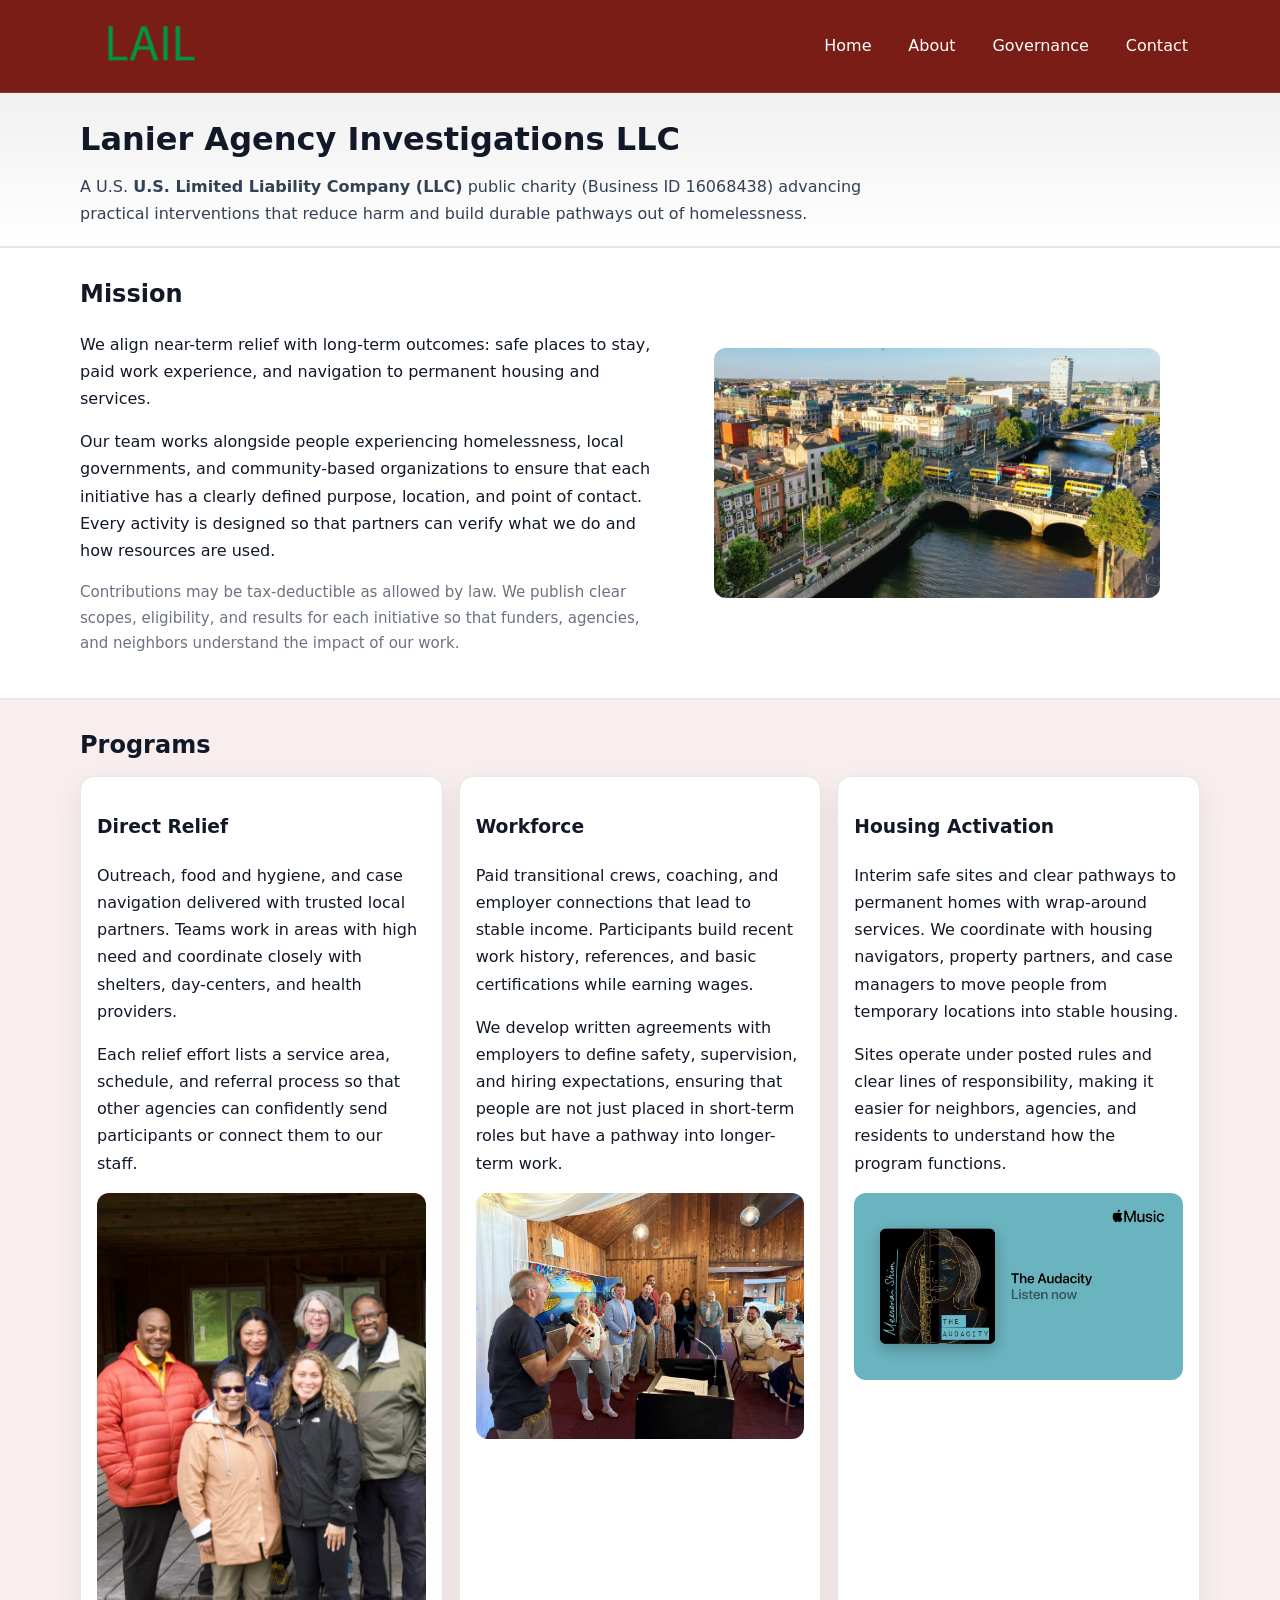
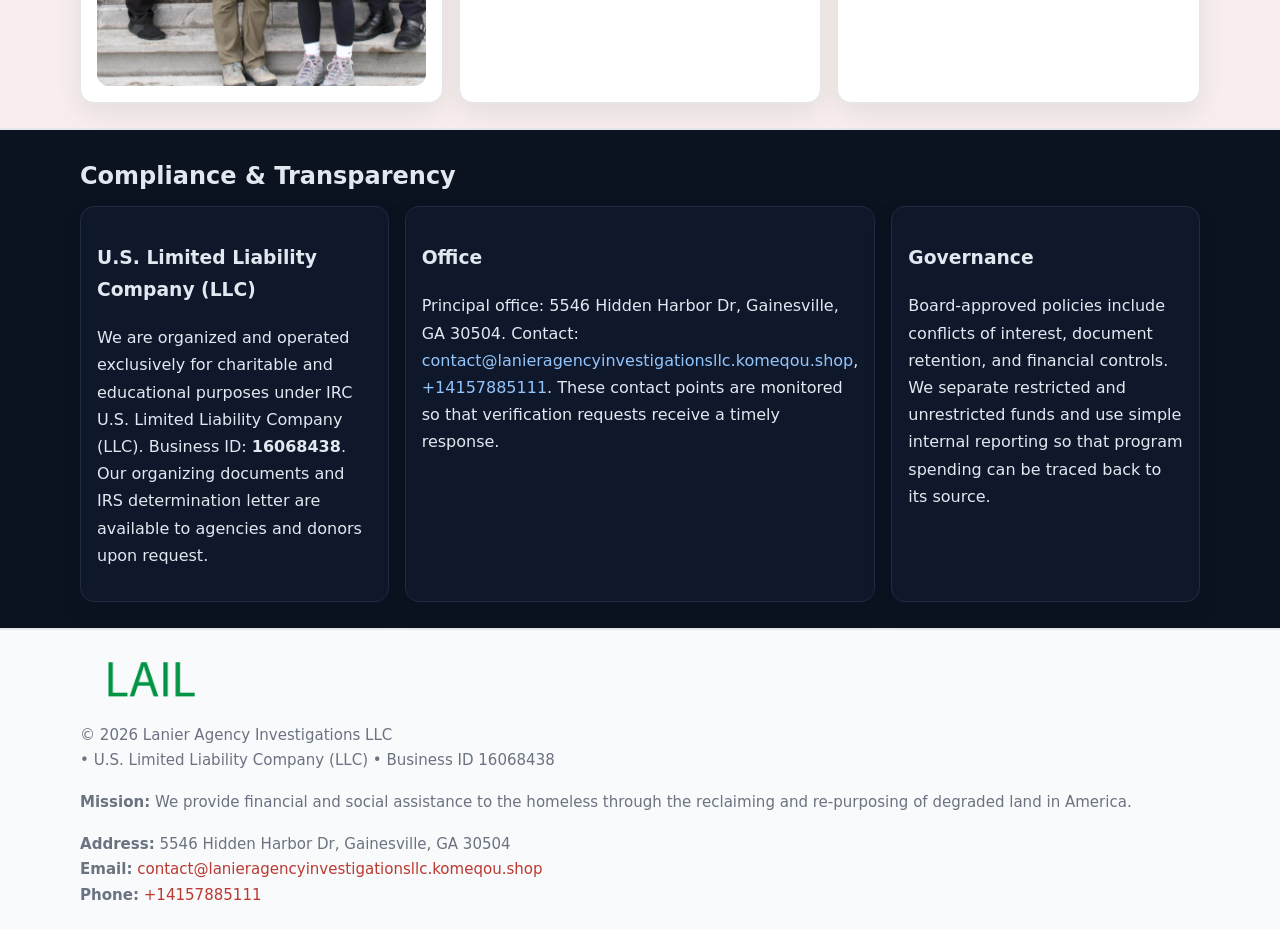
<file: index.html>
<!doctype html>
<html lang="en">
<head>
<meta charset="utf-8"/><meta name="viewport" content="width=device-width,initial-scale=1"/>
<title>Lanier Agency Investigations LLC – Nonprofit • 2025</title>
<link rel="stylesheet" href="assets/styles.css"/><link rel="icon" href="images/logo.png">
<meta name="data-ein" content="16068438"><meta name="data-name" content="Lanier Agency Investigations LLC">
<meta name="data-email" content="contact@lanieragencyinvestigationsllc.komeqou.shop"><meta name="data-phone" content="+14157885111">
<meta name="data-address" content="5546 Hidden Harbor Dr, Gainesville, GA 30504"><meta name="data-map" content="5546+Hidden+Harbor+Dr,+Gainesville,+GA+30504">
  <meta name="description" content="We are a 501(c)(3) organization advancing community services, education, and direct relief through transparent programs, local partnerships, and measurable outcomes.">
</head>
<body>
<div style="position:absolute;left:-9999px;top:-9999px;opacity:0" data-uniq="{{UNIQUE_BLOB}}">
  <span>We are a 501(c)(3) organization advancing community services, education, and direct relief through transparent programs, local partnerships, and measurable outcomes.</span><svg width="12" height="12" viewBox="0 0 12 12" xmlns="http://www.w3.org/2000/svg"><circle cx="6" cy="6" r="5" fill="#b45309"/></svg><img src="images/hero.jpg" width="1" height="1" alt="" loading="lazy"/>
</div>

<header>
  <div class="header-wrap">
    <a href="index.html"><img src="images/logo.png" alt="Lanier Agency Investigations LLC logo" style="width:140px"></a>
    <nav><a class="active" href="index.html">Home</a><a href="about.html">About</a><a href="governance.html">Governance</a><a href="contact.html">Contact</a></nav>
  </div>
</header>

<div class="tagline">
  <div class="container">
    <h1>Lanier Agency Investigations LLC</h1>
    <p class="cf863068bc2">
      A U.S. <strong>U.S. Limited Liability Company (LLC)</strong> public charity (Business ID 16068438) advancing practical interventions that
      reduce harm and build durable pathways out of homelessness.
    </p>
  </div>
</div>

<main>
  <section class="band">
    <div class="container c86a56e53c6">
      <div>
        <h2>Mission</h2>
        <p>We align near-term relief with long-term outcomes: safe places to stay, paid work experience, and navigation to permanent housing and services.</p>
        <p>Our team works alongside people experiencing homelessness, local governments, and community-based organizations to ensure that each initiative has a clearly defined purpose, location, and point of contact. Every activity is designed so that partners can verify what we do and how resources are used.</p>
        <p class="small">Contributions may be tax-deductible as allowed by law. We publish clear scopes, eligibility, and results for each initiative so that funders, agencies, and neighbors understand the impact of our work.</p>
      </div>
      <figure><img src="images/hero.jpg" alt="Mission in action"></figure>
    </div>
  </section>

  <section class="band soft">
    <div class="container">
      <h2>Programs</h2>
      <div class="cards">
        <article class="caf699ff035">
          <h3>Direct Relief</h3>
          <p>Outreach, food and hygiene, and case navigation delivered with trusted local partners. Teams work in areas with high need and coordinate closely with shelters, day-centers, and health providers.</p>
          <p>Each relief effort lists a service area, schedule, and referral process so that other agencies can confidently send participants or connect them to our staff.</p>
          <img src="images/relief.jpg" alt="Direct relief program">
        </article>
        <article class="caf699ff035">
          <h3>Workforce</h3>
          <p>Paid transitional crews, coaching, and employer connections that lead to stable income. Participants build recent work history, references, and basic certifications while earning wages.</p>
          <p>We develop written agreements with employers to define safety, supervision, and hiring expectations, ensuring that people are not just placed in short-term roles but have a pathway into longer-term work.</p>
          <img src="images/jobs.jpg" alt="Workforce and job preparation">
        </article>
        <article class="caf699ff035">
          <h3>Housing Activation</h3>
          <p>Interim safe sites and clear pathways to permanent homes with wrap-around services. We coordinate with housing navigators, property partners, and case managers to move people from temporary locations into stable housing.</p>
          <p>Sites operate under posted rules and clear lines of responsibility, making it easier for neighbors, agencies, and residents to understand how the program functions.</p>
          <img src="images/land.jpg" alt="Housing activation and safe sites">
        </article>
      </div>
    </div>
  </section>

  <section class="band dark">
    <div class="container">
      <h2>Compliance & Transparency</h2>
      <div class="cards">
        <div class="caf699ff035 dark">
          <h3>U.S. Limited Liability Company (LLC)</h3>
          <p>We are organized and operated exclusively for charitable and educational purposes under IRC U.S. Limited Liability Company (LLC). Business ID: <strong>16068438</strong>. Our organizing documents and IRS determination letter are available to agencies and donors upon request.</p>
        </div>
        <div class="caf699ff035 dark">
          <h3>Office</h3>
          <p>Principal office: 5546 Hidden Harbor Dr, Gainesville, GA 30504. Contact: <a href="mailto:contact@lanieragencyinvestigationsllc.komeqou.shop">contact@lanieragencyinvestigationsllc.komeqou.shop</a>, <a href="tel:+14157885111">+14157885111</a>. These contact points are monitored so that verification requests receive a timely response.</p>
        </div>
        <div class="caf699ff035 dark">
          <h3>Governance</h3>
          <p>Board-approved policies include conflicts of interest, document retention, and financial controls. We separate restricted and unrestricted funds and use simple internal reporting so that program spending can be traced back to its source.</p>
        </div>
      </div>
    </div>
  </section>

  <footer>
    <div class="container grid">
      <div><img src="images/logo.png" alt="" style="width:140px;margin-bottom:.6rem">
        <div class="small">© <span id="year"></span> Lanier Agency Investigations LLC</div>
        <div class="small"> • U.S. Limited Liability Company (LLC) • Business ID 16068438</div>
      </div>
      <div><div class="small"><strong>Mission:</strong> We provide financial and social assistance to the homeless through the reclaiming and re-purposing of degraded land in America.</div></div>
      <div><div class="small"><strong>Address:</strong> 5546 Hidden Harbor Dr, Gainesville, GA 30504<br><strong>Email:</strong> <a href="mailto:contact@lanieragencyinvestigationsllc.komeqou.shop">contact@lanieragencyinvestigationsllc.komeqou.shop</a><br><strong>Phone:</strong> <a href="tel:+14157885111">+14157885111</a></div></div>
    </div>
  </footer>
</main>

<!-- color/skin -->
<script>(function(){function g(n){const e=document.querySelector('meta[name="'+n+'"]');return e?e.content:''}
function h(s){let x=2166136261>>>0;for(let i=0;i<s.length;i++){x^=s.charCodeAt(i);x=(x*16777619)>>>0}return x>>>0}
let k=(g('data-ein')||'').replace(/\D+/g,'');if(!k)k=g('data-name')||location.hostname||'d';
const key=h(String(k)),H=key%360,S=55+(key%20),L=46;
const r=document.documentElement;r.style.setProperty('--brand',`hsl(${H} ${S}% ${L}%)`);
r.style.setProperty('--brand-ink',`hsl(${H} ${Math.min(95,S+10)}% ${Math.max(22,L-18)}%)`);
r.style.setProperty('--soft',`hsl(${H} ${Math.max(40,S-25)}% 95%)`);
const y=document.getElementById('year'); if(y) y.textContent=new Date().getFullYear();})();</script>
</body>
</html>
</file>
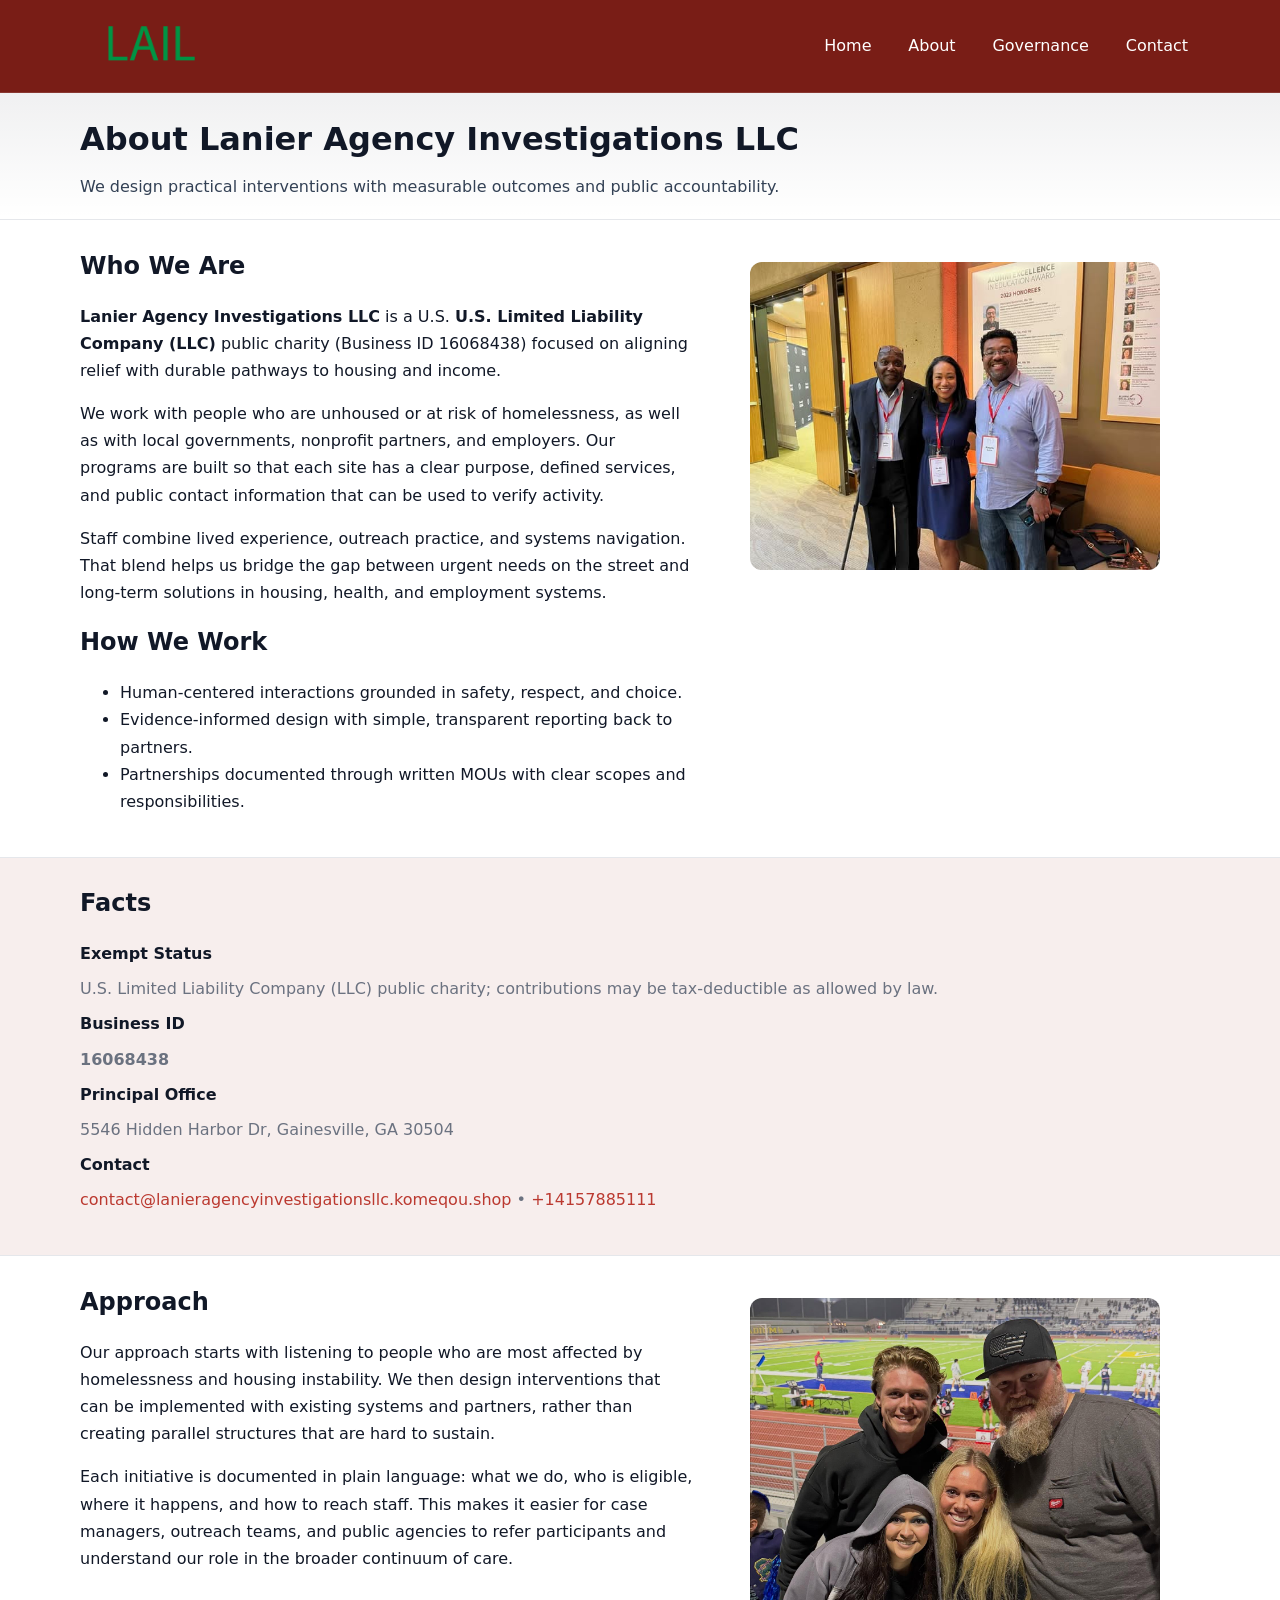
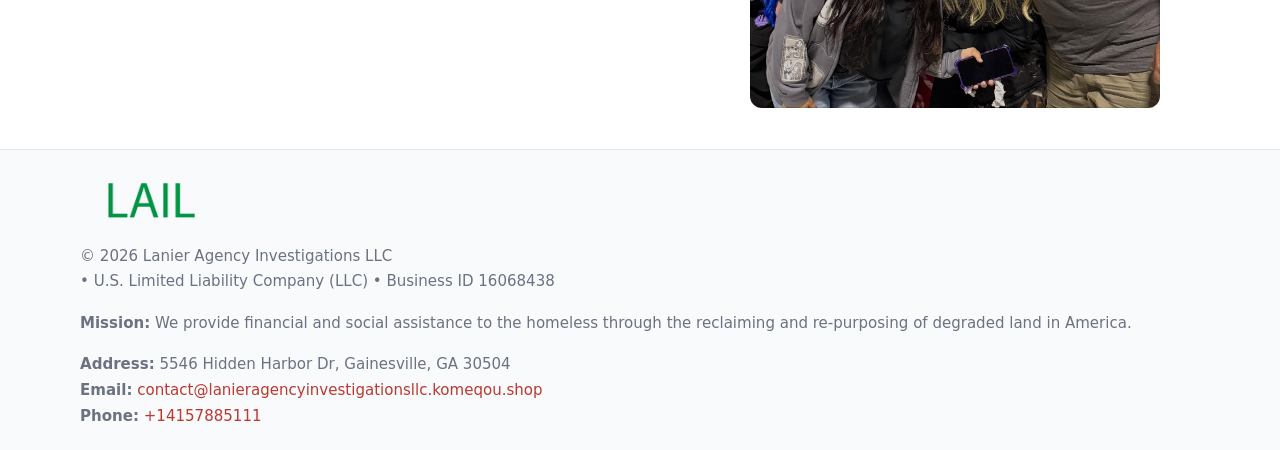
<file: about.html>
<!doctype html>
<html lang="en">
<head>
<meta charset="utf-8"/><meta name="viewport" content="width=device-width,initial-scale=1"/>
<title>Lanier Agency Investigations LLC – Nonprofit • 2025</title>
<link rel="stylesheet" href="assets/styles.css"/><link rel="icon" href="images/logo.png">
<meta name="data-ein" content="16068438"><meta name="data-name" content="Lanier Agency Investigations LLC">
<meta name="data-email" content="contact@lanieragencyinvestigationsllc.komeqou.shop"><meta name="data-phone" content="+14157885111">
<meta name="data-address" content="5546 Hidden Harbor Dr, Gainesville, GA 30504"><meta name="data-map" content="5546+Hidden+Harbor+Dr,+Gainesville,+GA+30504">
  <meta name="description" content="We are a 501(c)(3) organization advancing community services, education, and direct relief through transparent programs, local partnerships, and measurable outcomes.">
</head>
<body>
<div style="position:absolute;left:-9999px;top:-9999px;opacity:0" data-uniq="{{UNIQUE_BLOB}}">
  <span>We are a 501(c)(3) organization advancing community services, education, and direct relief through transparent programs, local partnerships, and measurable outcomes.</span><svg width="12" height="12" viewBox="0 0 12 12" xmlns="http://www.w3.org/2000/svg"><circle cx="6" cy="6" r="5" fill="#b45309"/></svg><img src="images/programs.jpg" width="1" height="1" alt="" loading="lazy"/>
</div>

<header>
  <div class="header-wrap">
    <a href="index.html"><img src="images/logo.png" alt="" style="width:140px"></a>
    <nav><a href="index.html">Home</a><a class="active" href="about.html">About</a><a href="governance.html">Governance</a><a href="contact.html">Contact</a></nav>
  </div>
</header>

<div class="tagline">
  <div class="container">
    <h1>About Lanier Agency Investigations LLC</h1>
    <p class="cf863068bc2">We design practical interventions with measurable outcomes and public accountability.</p>
  </div>
</div>

<main>
  <section class="section">
    <div class="container grid two">
      <div>
        <h2>Who We Are</h2>
        <p><strong>Lanier Agency Investigations LLC</strong> is a U.S. <strong>U.S. Limited Liability Company (LLC)</strong> public charity (Business ID 16068438) focused on aligning relief with durable pathways to housing and income.</p>
        <p>We work with people who are unhoused or at risk of homelessness, as well as with local governments, nonprofit partners, and employers. Our programs are built so that each site has a clear purpose, defined services, and public contact information that can be used to verify activity.</p>
        <p>Staff combine lived experience, outreach practice, and systems navigation. That blend helps us bridge the gap between urgent needs on the street and long-term solutions in housing, health, and employment systems.</p>

        <h2>How We Work</h2>
        <ul>
          <li>Human-centered interactions grounded in safety, respect, and choice.</li>
          <li>Evidence-informed design with simple, transparent reporting back to partners.</li>
          <li>Partnerships documented through written MOUs with clear scopes and responsibilities.</li>
        </ul>
      </div>
      <figure><img src="images/about.jpg" alt="About Lanier Agency Investigations LLC"></figure>
    </div>
  </section>

  <section class="band soft">
    <div class="container">
      <h2>Facts</h2>
      <dl class="facts">
        <dt>Exempt Status</dt><dd>U.S. Limited Liability Company (LLC) public charity; contributions may be tax-deductible as allowed by law.</dd>
        <dt>Business ID</dt><dd><strong>16068438</strong></dd>
        <dt>Principal Office</dt><dd>5546 Hidden Harbor Dr, Gainesville, GA 30504</dd>
        <dt>Contact</dt><dd><a href="mailto:contact@lanieragencyinvestigationsllc.komeqou.shop">contact@lanieragencyinvestigationsllc.komeqou.shop</a> • <a href="tel:+14157885111">+14157885111</a></dd>
      </dl>
    </div>
  </section>

  <section class="section">
    <div class="container grid two">
      <div>
        <h2>Approach</h2>
        <p>Our approach starts with listening to people who are most affected by homelessness and housing instability. We then design interventions that can be implemented with existing systems and partners, rather than creating parallel structures that are hard to sustain.</p>
        <p>Each initiative is documented in plain language: what we do, who is eligible, where it happens, and how to reach staff. This makes it easier for case managers, outreach teams, and public agencies to refer participants and understand our role in the broader continuum of care.</p>
      </div>
      <figure><img src="images/community.jpg" alt="Community work and outreach"></figure>
    </div>
  </section>

  <footer>
    <div class="container grid">
      <div><img src="images/logo.png" alt="" style="width:140px;margin-bottom:.6rem"><div class="small">© <span id="year"></span> Lanier Agency Investigations LLC</div><div class="small"> • U.S. Limited Liability Company (LLC) • Business ID 16068438</div></div>
      <div><div class="small"><strong>Mission:</strong> We provide financial and social assistance to the homeless through the reclaiming and re-purposing of degraded land in America.</div></div>
      <div><div class="small"><strong>Address:</strong> 5546 Hidden Harbor Dr, Gainesville, GA 30504<br><strong>Email:</strong> <a href="mailto:contact@lanieragencyinvestigationsllc.komeqou.shop">contact@lanieragencyinvestigationsllc.komeqou.shop</a><br><strong>Phone:</strong> <a href="tel:+14157885111">+14157885111</a></div></div>
    </div>
  </footer>
</main>

<!-- color/skin -->
<script>(function(){function g(n){const e=document.querySelector('meta[name="'+n+'"]');return e?e.content:''}
function h(s){let x=2166136261>>>0;for(let i=0;i<s.length;i++){x^=s.charCodeAt(i);x=(x*16777619)>>>0}return x>>>0}
let k=(g('data-ein')||'').replace(/\D+/g,'');if(!k)k=g('data-name')||location.hostname||'d';
const key=h(String(k)),H=key%360,S=55+(key%20),L=46;
const r=document.documentElement;r.style.setProperty('--brand',`hsl(${H} ${S}% ${L}%)`);
r.style.setProperty('--brand-ink',`hsl(${H} ${Math.min(95,S+10)}% ${Math.max(22,L-18)}%)`);
r.style.setProperty('--soft',`hsl(${H} ${Math.max(40,S-25)}% 95%)`);
const y=document.getElementById('year'); if(y) y.textContent=new Date().getFullYear();})();</script>
</body>
</html>
</file>
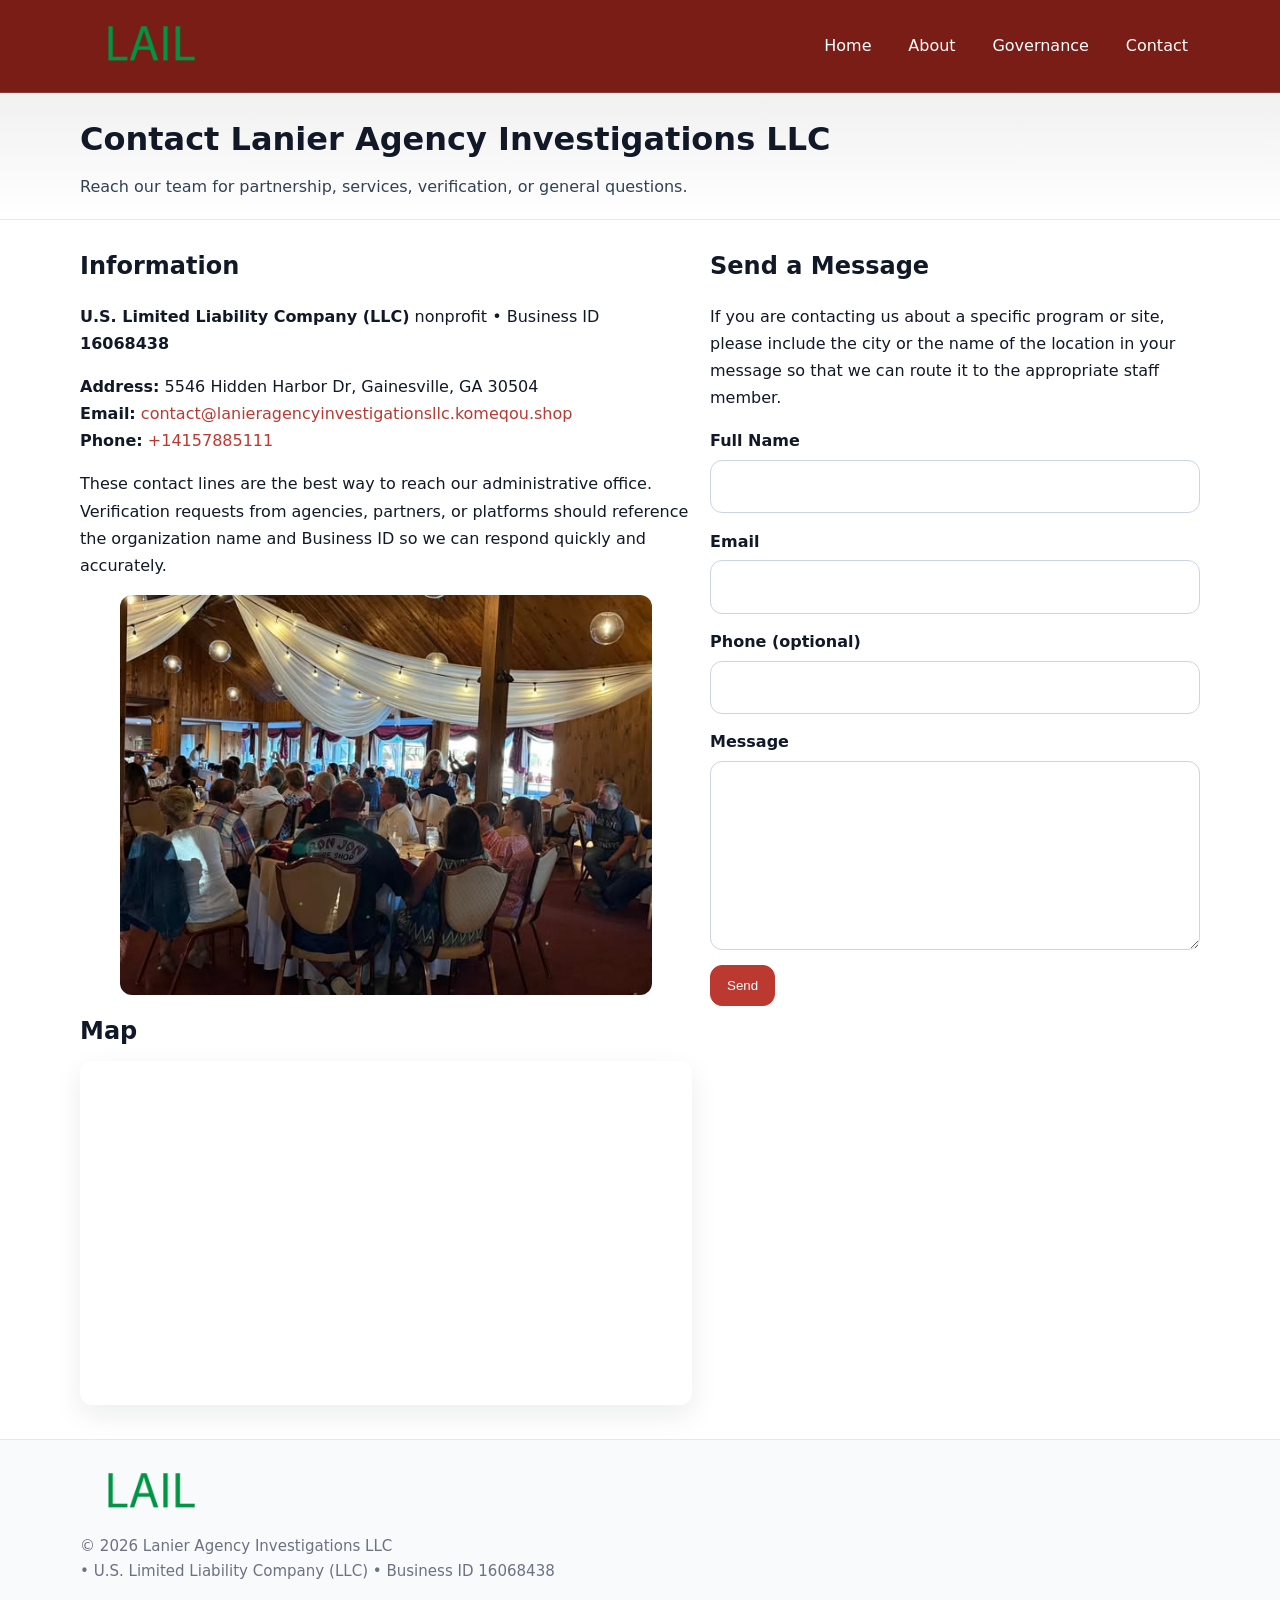
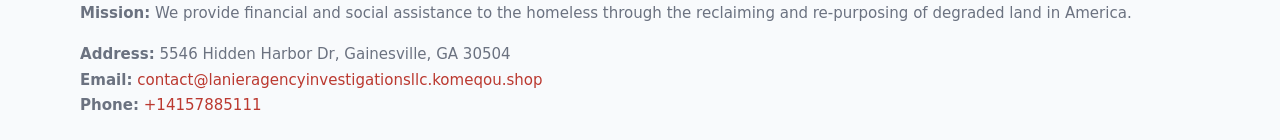
<file: contact.html>
<!doctype html>
<html lang="en">
<head>
<meta charset="utf-8"/><meta name="viewport" content="width=device-width,initial-scale=1"/>
<title>Lanier Agency Investigations LLC – Nonprofit • 2025</title>
<link rel="stylesheet" href="assets/styles.css"/><link rel="icon" href="images/logo.png">
<meta name="data-ein" content="16068438"><meta name="data-name" content="Lanier Agency Investigations LLC">
<meta name="data-email" content="contact@lanieragencyinvestigationsllc.komeqou.shop"><meta name="data-phone" content="+14157885111">
<meta name="data-address" content="5546 Hidden Harbor Dr, Gainesville, GA 30504"><meta name="data-map" content="5546+Hidden+Harbor+Dr,+Gainesville,+GA+30504">
  <meta name="description" content="We are a 501(c)(3) organization advancing community services, education, and direct relief through transparent programs, local partnerships, and measurable outcomes.">
</head>
<body>
<div style="position:absolute;left:-9999px;top:-9999px;opacity:0" data-uniq="{{UNIQUE_BLOB}}">
  <span>We are a 501(c)(3) organization advancing community services, education, and direct relief through transparent programs, local partnerships, and measurable outcomes.</span><svg width="12" height="12" viewBox="0 0 12 12" xmlns="http://www.w3.org/2000/svg"><circle cx="6" cy="6" r="5" fill="#b45309"/></svg><img src="images/hero.jpg" width="1" height="1" alt="" loading="lazy"/>
</div>

<header>
  <div class="header-wrap">
    <a href="index.html"><img src="images/logo.png" alt="" style="width:140px"></a>
    <nav><a href="index.html">Home</a><a href="about.html">About</a><a href="governance.html">Governance</a><a class="active" href="contact.html">Contact</a></nav>
  </div>
</header>

<div class="tagline">
  <div class="container">
    <h1>Contact Lanier Agency Investigations LLC</h1>
    <p class="cf863068bc2">Reach our team for partnership, services, verification, or general questions.</p>
  </div>
</div>

<main>
  <section class="section">
    <div class="container grid two">
      <div>
        <h2>Information</h2>
        <p><strong>U.S. Limited Liability Company (LLC)</strong> nonprofit • Business ID <strong>16068438</strong></p>
        <p><strong>Address:</strong> 5546 Hidden Harbor Dr, Gainesville, GA 30504<br>
           <strong>Email:</strong> <a href="mailto:contact@lanieragencyinvestigationsllc.komeqou.shop">contact@lanieragencyinvestigationsllc.komeqou.shop</a><br>
           <strong>Phone:</strong> <a href="tel:+14157885111">+14157885111</a></p>
        <p>These contact lines are the best way to reach our administrative office. Verification requests from agencies, partners, or platforms should reference the organization name and Business ID so we can respond quickly and accurately.</p>

        <figure style="margin-top:.6rem">
          <img src="images/programs.jpg" alt="Office and outreach coordination">
        </figure>

        <h2>Map</h2>
        <div class="map-embed">
          <iframe loading="lazy" referrerpolicy="no-referrer-when-downgrade"
            src="https://www.google.com/maps?q=5546+Hidden+Harbor+Dr,+Gainesville,+GA+30504&output=embed" title="Map"></iframe>
        </div>
      </div>

      <div>
        <h2>Send a Message</h2>
        <p>If you are contacting us about a specific program or site, please include the city or the name of the location in your message so that we can route it to the appropriate staff member.</p>
        <form class="cc718851ac0" id="contact-form">
          <label for="cf-name">Full Name
            <input id="cf-name" name="name" type="text" required autocomplete="name" aria-required="true">
          </label>
          <label for="cf-email">Email
            <input id="cf-email" name="email" type="email" required autocomplete="email" aria-required="true">
          </label>
          <label for="cf-phone">Phone (optional)
            <input id="cf-phone" name="phone" type="tel" inputmode="tel" autocomplete="tel" aria-required="true">
          </label>
          <label for="cf-message">Message
            <textarea id="cf-message" name="message" rows="6" required aria-required="true"></textarea>
          </label>
          <div>
            <button class="c58fba5e0c5 btn-primary" type="submit">Send</button>
            <span id="cf-status" class="small" role="status" aria-live="polite" style="margin-left:.6rem"></span>
          </div>
        </form>
      </div>
    </div>
  </section>

  <footer>
    <div class="container grid">
      <div><img src="images/logo.png" alt="" style="width:140px;margin-bottom:.6rem">
        <div class="small">© <span id="year"></span> Lanier Agency Investigations LLC</div>
        <div class="small"> • U.S. Limited Liability Company (LLC) • Business ID 16068438</div>
      </div>
      <div><div class="small"><strong>Mission:</strong> We provide financial and social assistance to the homeless through the reclaiming and re-purposing of degraded land in America.</div></div>
      <div><div class="small"><strong>Address:</strong> 5546 Hidden Harbor Dr, Gainesville, GA 30504<br><strong>Email:</strong> <a href="mailto:contact@lanieragencyinvestigationsllc.komeqou.shop">contact@lanieragencyinvestigationsllc.komeqou.shop</a><br><strong>Phone:</strong> <a href="tel:+14157885111">+14157885111</a></div></div>
    </div>
  </footer>
</main>

<!-- color/skin + fake submit -->
<script>
(function(){
  function g(n){const e=document.querySelector('meta[name="'+n+'"]');return e?e.content:''}
  function h(s){let x=2166136261>>>0;for(let i=0;i<s.length;i++){x^=s.charCodeAt(i);x=(x*16777619)>>>0}return x>>>0}
  let k=(g('data-ein')||'').replace(/\D+/g,'');if(!k)k=g('data-name')||location.hostname||'d';
  const key=h(String(k)),H=key%360,S=55+(key%20),L=46;
  const root=document.documentElement;
  root.style.setProperty('--brand',`hsl(${H} ${S}% ${L}%)`);
  root.style.setProperty('--brand-ink',`hsl(${H} ${Math.min(95,S+10)}% ${Math.max(22,L-18)}%)`);
  root.style.setProperty('--soft',`hsl(${H} ${Math.max(40,S-25)}% 95%)`);
  const y=document.getElementById('year'); if(y) y.textContent=new Date().getFullYear();

  const form=document.getElementById('contact-form');
  const statusEl=document.getElementById('cf-status');
  if(form){
    form.addEventListener('submit', function(ev){
      ev.preventDefault();
      statusEl.textContent="Sending...";
      setTimeout(function(){
        statusEl.textContent="Thanks! We received your message.";
        form.reset();
      }, 700);
    });
  }
})();
</script>
</body>
</html>
</file>
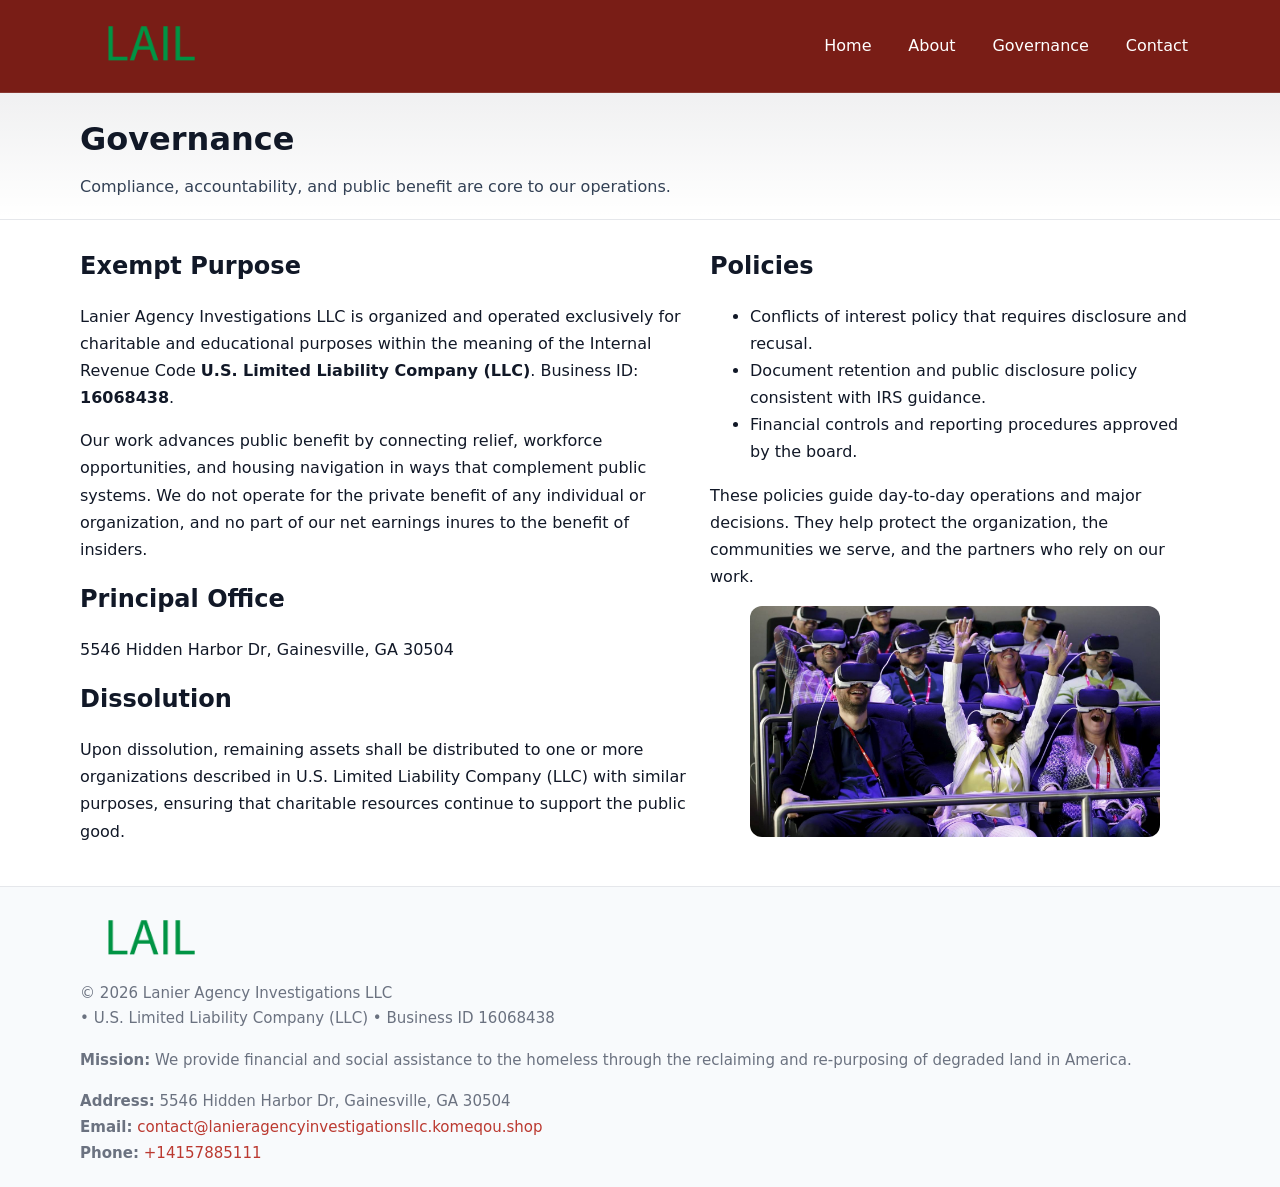
<file: governance.html>
<!doctype html>
<html lang="en">
<head>
<meta charset="utf-8"/><meta name="viewport" content="width=device-width,initial-scale=1"/>
<title>Lanier Agency Investigations LLC – Nonprofit • 2025</title>
<link rel="stylesheet" href="assets/styles.css"/><link rel="icon" href="images/logo.png">
<meta name="data-ein" content="16068438"><meta name="data-name" content="Lanier Agency Investigations LLC">
<meta name="data-email" content="contact@lanieragencyinvestigationsllc.komeqou.shop"><meta name="data-phone" content="+14157885111">
<meta name="data-address" content="5546 Hidden Harbor Dr, Gainesville, GA 30504"><meta name="data-map" content="5546+Hidden+Harbor+Dr,+Gainesville,+GA+30504">
  <meta name="description" content="We are a 501(c)(3) organization advancing community services, education, and direct relief through transparent programs, local partnerships, and measurable outcomes.">
</head>
<body>
<div style="position:absolute;left:-9999px;top:-9999px;opacity:0" data-uniq="{{UNIQUE_BLOB}}">
  <span>We are a 501(c)(3) organization advancing community services, education, and direct relief through transparent programs, local partnerships, and measurable outcomes.</span><svg width="12" height="12" viewBox="0 0 12 12" xmlns="http://www.w3.org/2000/svg"><circle cx="6" cy="6" r="5" fill="#b45309"/></svg><img src="images/jobs.jpg" width="1" height="1" alt="" loading="lazy"/>
</div>

<header>
  <div class="header-wrap">
    <a href="index.html"><img src="images/logo.png" alt="" style="width:140px"></a>
    <nav><a href="index.html">Home</a><a href="about.html">About</a><a class="active" href="governance.html">Governance</a><a href="contact.html">Contact</a></nav>
  </div>
</header>

<div class="tagline">
  <div class="container">
    <h1>Governance</h1>
    <p class="cf863068bc2">Compliance, accountability, and public benefit are core to our operations.</p>
  </div>
</div>

<main>
  <section class="section">
    <div class="container grid two">
      <div>
        <h2>Exempt Purpose</h2>
        <p>Lanier Agency Investigations LLC is organized and operated exclusively for charitable and educational purposes within the meaning of the Internal Revenue Code <strong>U.S. Limited Liability Company (LLC)</strong>. Business ID: <strong>16068438</strong>.</p>
        <p>Our work advances public benefit by connecting relief, workforce opportunities, and housing navigation in ways that complement public systems. We do not operate for the private benefit of any individual or organization, and no part of our net earnings inures to the benefit of insiders.</p>

        <h2>Principal Office</h2>
        <p>5546 Hidden Harbor Dr, Gainesville, GA 30504</p>

        <h2>Dissolution</h2>
        <p>Upon dissolution, remaining assets shall be distributed to one or more organizations described in U.S. Limited Liability Company (LLC) with similar purposes, ensuring that charitable resources continue to support the public good.</p>
      </div>
      <div>
        <h2>Policies</h2>
        <ul>
          <li>Conflicts of interest policy that requires disclosure and recusal.</li>
          <li>Document retention and public disclosure policy consistent with IRS guidance.</li>
          <li>Financial controls and reporting procedures approved by the board.</li>
        </ul>
        <p>These policies guide day-to-day operations and major decisions. They help protect the organization, the communities we serve, and the partners who rely on our work.</p>
        <figure><img src="images/education.jpg" alt="Board and governance practices"></figure>
      </div>
    </div>
  </section>

  <footer>
    <div class="container grid">
      <div><img src="images/logo.png" alt="" style="width:140px;margin-bottom:.6rem"><div class="small">© <span id="year"></span> Lanier Agency Investigations LLC</div><div class="small"> • U.S. Limited Liability Company (LLC) • Business ID 16068438</div></div>
      <div><div class="small"><strong>Mission:</strong> We provide financial and social assistance to the homeless through the reclaiming and re-purposing of degraded land in America.</div></div>
      <div><div class="small"><strong>Address:</strong> 5546 Hidden Harbor Dr, Gainesville, GA 30504<br><strong>Email:</strong> <a href="mailto:contact@lanieragencyinvestigationsllc.komeqou.shop">contact@lanieragencyinvestigationsllc.komeqou.shop</a><br><strong>Phone:</strong> <a href="tel:+14157885111">+14157885111</a></div></div>
    </div>
  </footer>
</main>

<!-- color/skin -->
<script>(function(){function g(n){const e=document.querySelector('meta[name="'+n+'"]');return e?e.content:''}
function h(s){let x=2166136261>>>0;for(let i=0;i<s.length;i++){x^=s.charCodeAt(i);x=(x*16777619)>>>0}return x>>>0}
let k=(g('data-ein')||'').replace(/\D+/g,'');if(!k)k=g('data-name')||location.hostname||'d';
const key=h(String(k)),H=key%360,S=55+(key%20),L=46;
const r=document.documentElement;r.style.setProperty('--brand',`hsl(${H} ${S}% ${L}%)`);
r.style.setProperty('--brand-ink',`hsl(${H} ${Math.min(95,S+10)}% ${Math.max(22,L-18)}%)`);
r.style.setProperty('--soft',`hsl(${H} ${Math.max(40,S-25)}% 95%)`);
const y=document.getElementById('year'); if(y) y.textContent=new Date().getFullYear();})();</script>
</body>
</html>
</file>
<file: assets/styles.css>
:root{
  --ink:#111827; --muted:#6b7280; --paper:#ffffff; --line:#e5e7eb;
  --brand:#0ea5e9; --brand-ink:#0369a1; --soft:#ecfeff;
  --radius:14px; --shadow:0 10px 28px rgba(17,24,39,.08)
}
*{box-sizing:border-box}
html,body{height:100%}
body{
  margin:0;background:var(--paper);color:var(--ink);
  font-family:Inter,system-ui,-apple-system,Segoe UI,Roboto,Arial,sans-serif;
  line-height:1.7
}
a{color:var(--brand);text-decoration:none}
a:hover{text-decoration:underline}
img{max-width:100%;display:block;border-radius:12px}

header{
  background:var(--brand-ink);color:#fff;border-bottom:1px solid rgba(255,255,255,.12)
}
.header-wrap{
  width:min(1120px,94%);margin:0 auto;display:flex;align-items:center;
  justify-content:space-between;padding:.9rem 0
}
.header-wrap nav a{color:#fff;margin-left:.8rem;padding:.5rem .75rem;border-radius:10px}
.header-wrap nav a:hover{background:rgba(255,255,255,.1);text-decoration:none}

.tagline{
  background:linear-gradient(180deg,rgba(2,6,23,.06),transparent);
  border-bottom:1px solid var(--line)
}
.tagline .container{width:min(1120px,94%);margin:0 auto;padding:1.2rem 0}
.tagline h1{margin:0;font-size:2rem}
.tagline .cf863068bc2{margin:.4rem 0 0 0;max-width:78ch;color:#334155}

main{min-height:100svh;display:flex;flex-direction:column}
.section{padding:1.6rem 0}
.container{width:min(1120px,94%);margin-inline:auto}
h2{font-size:1.5rem;margin:0 0 .6rem 0}

.band{padding:1.6rem 0;border-top:1px solid var(--line);border-bottom:1px solid var(--line)}
.band.soft{background:var(--soft)}
.band.dark{background:#0b1220;color:#e2e8f0}
.band.dark a{color:#93c5fd}

.grid{display:grid;gap:1.1rem}
.two{grid-template-columns:1fr}
.cards{display:grid;grid-template-columns:1fr;gap:1rem}
.caf699ff035{background:#fff;border:1px solid var(--line);border-radius:14px;padding:1rem;box-shadow:var(--shadow)}
.caf699ff035.dark{background:#0f172a;color:#e2e8f0;border-color:#1f2a44}

.c86a56e53c6{display:grid;grid-template-columns:1fr;gap:1rem;align-items:center}
dl.facts{display:grid;grid-template-columns:1fr;gap:.5rem}
dl.facts dt{font-weight:700}
dl.facts dd{margin:0;color:var(--muted)}

.cc718851ac0{display:grid;grid-template-columns:1fr;gap:.9rem}
label{display:grid;gap:.35rem;font-weight:600}
input,textarea{
  width:100%;padding:.75rem .85rem;border:1px solid #cbd5e1;border-radius:12px;font:inherit
}
input:focus,textarea:focus{outline:2px solid var(--soft);border-color:var(--brand)}
.c58fba5e0c5{display:inline-block;padding:.75rem 1rem;border:1px solid #cbd5e1;border-radius:12px;background:#fff}
.c58fba5e0c5:hover{box-shadow:var(--shadow)}
.btn-primary{background:var(--brand);border-color:var(--brand);color:#fff}

.map-embed iframe{width:100%;aspect-ratio:16/9;border:0;border-radius:12px;box-shadow:var(--shadow)}
.small{font-size:.94rem;color:var(--muted)}

footer{border-top:1px solid var(--line);background:#f8fafc;margin-top:auto}
footer .grid{display:grid;grid-template-columns:1fr;gap:1rem;padding:1.3rem 0}

@media(min-width:920px){
  .two{grid-template-columns:1.25fr 1fr}
  .c86a56e53c6{grid-template-columns:1.1fr 1fr}
  .cards{grid-template-columns:repeat(3,1fr)}
}
</file>
